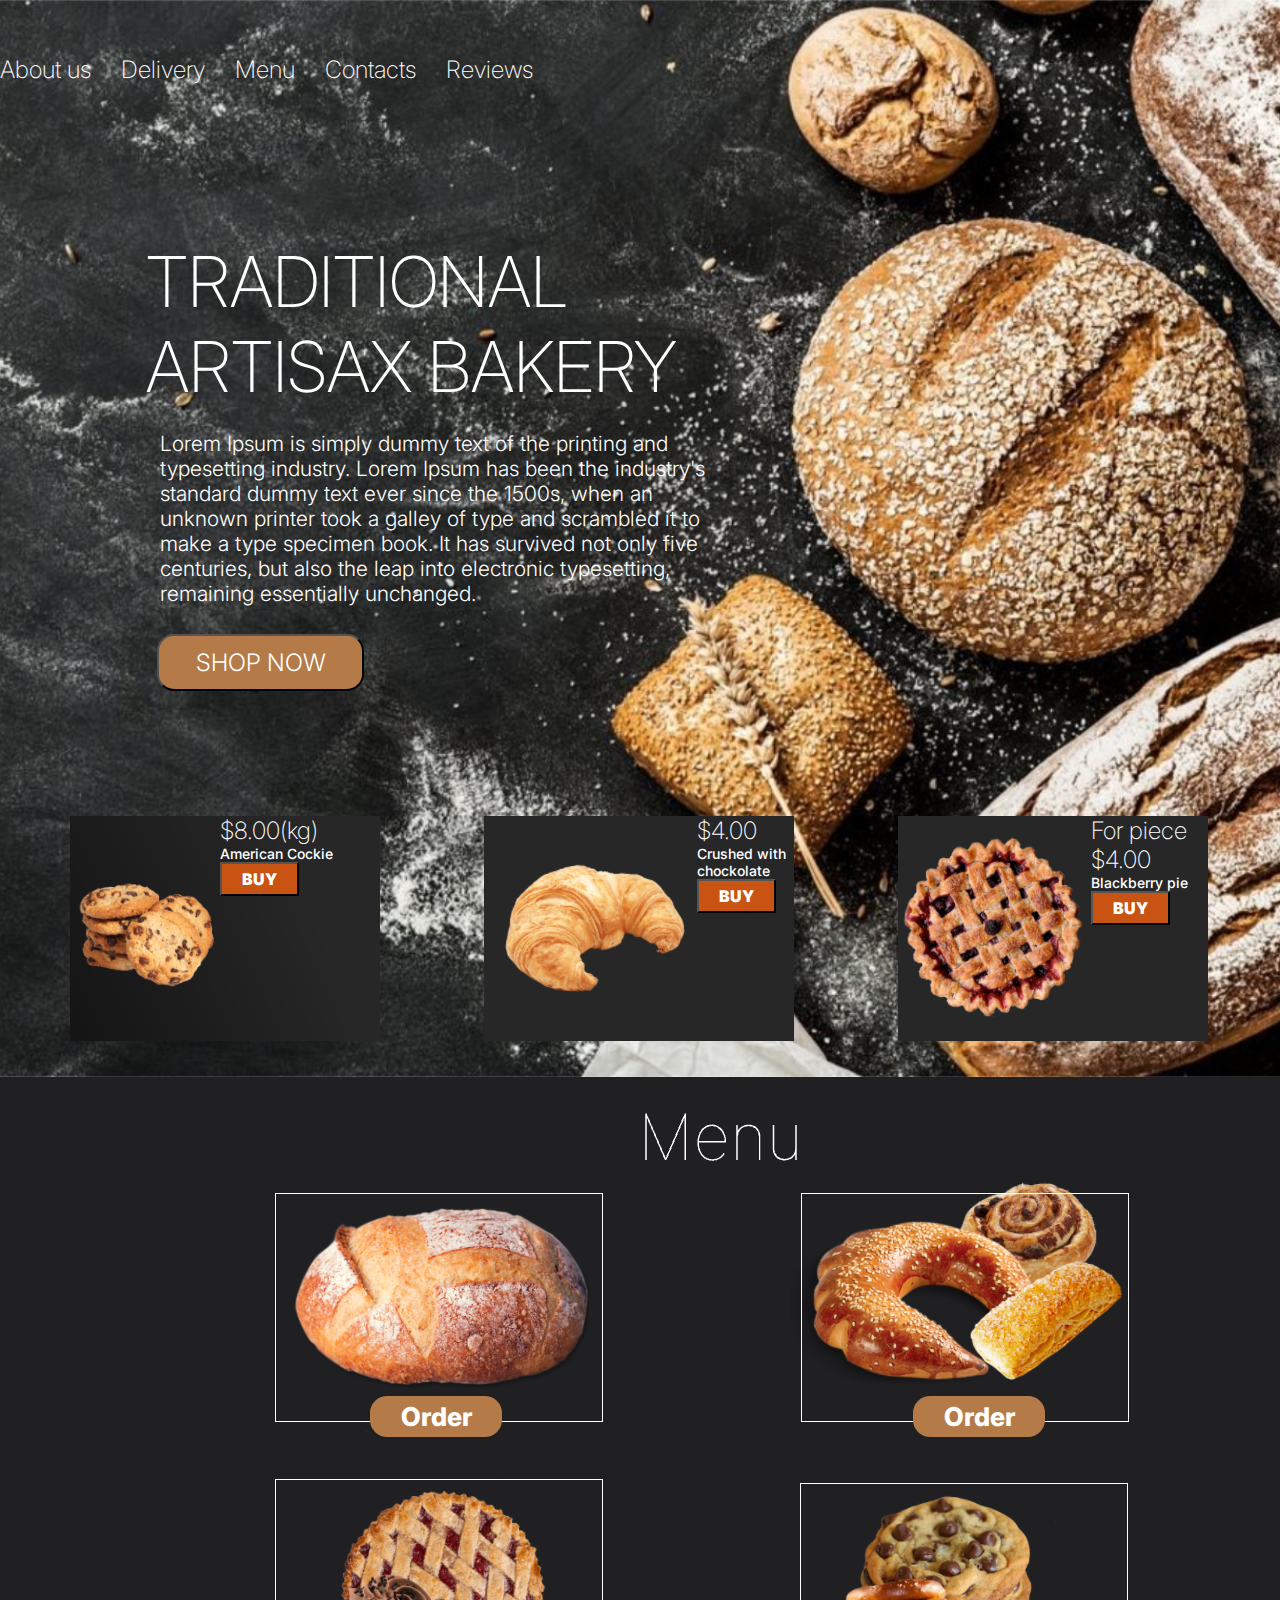
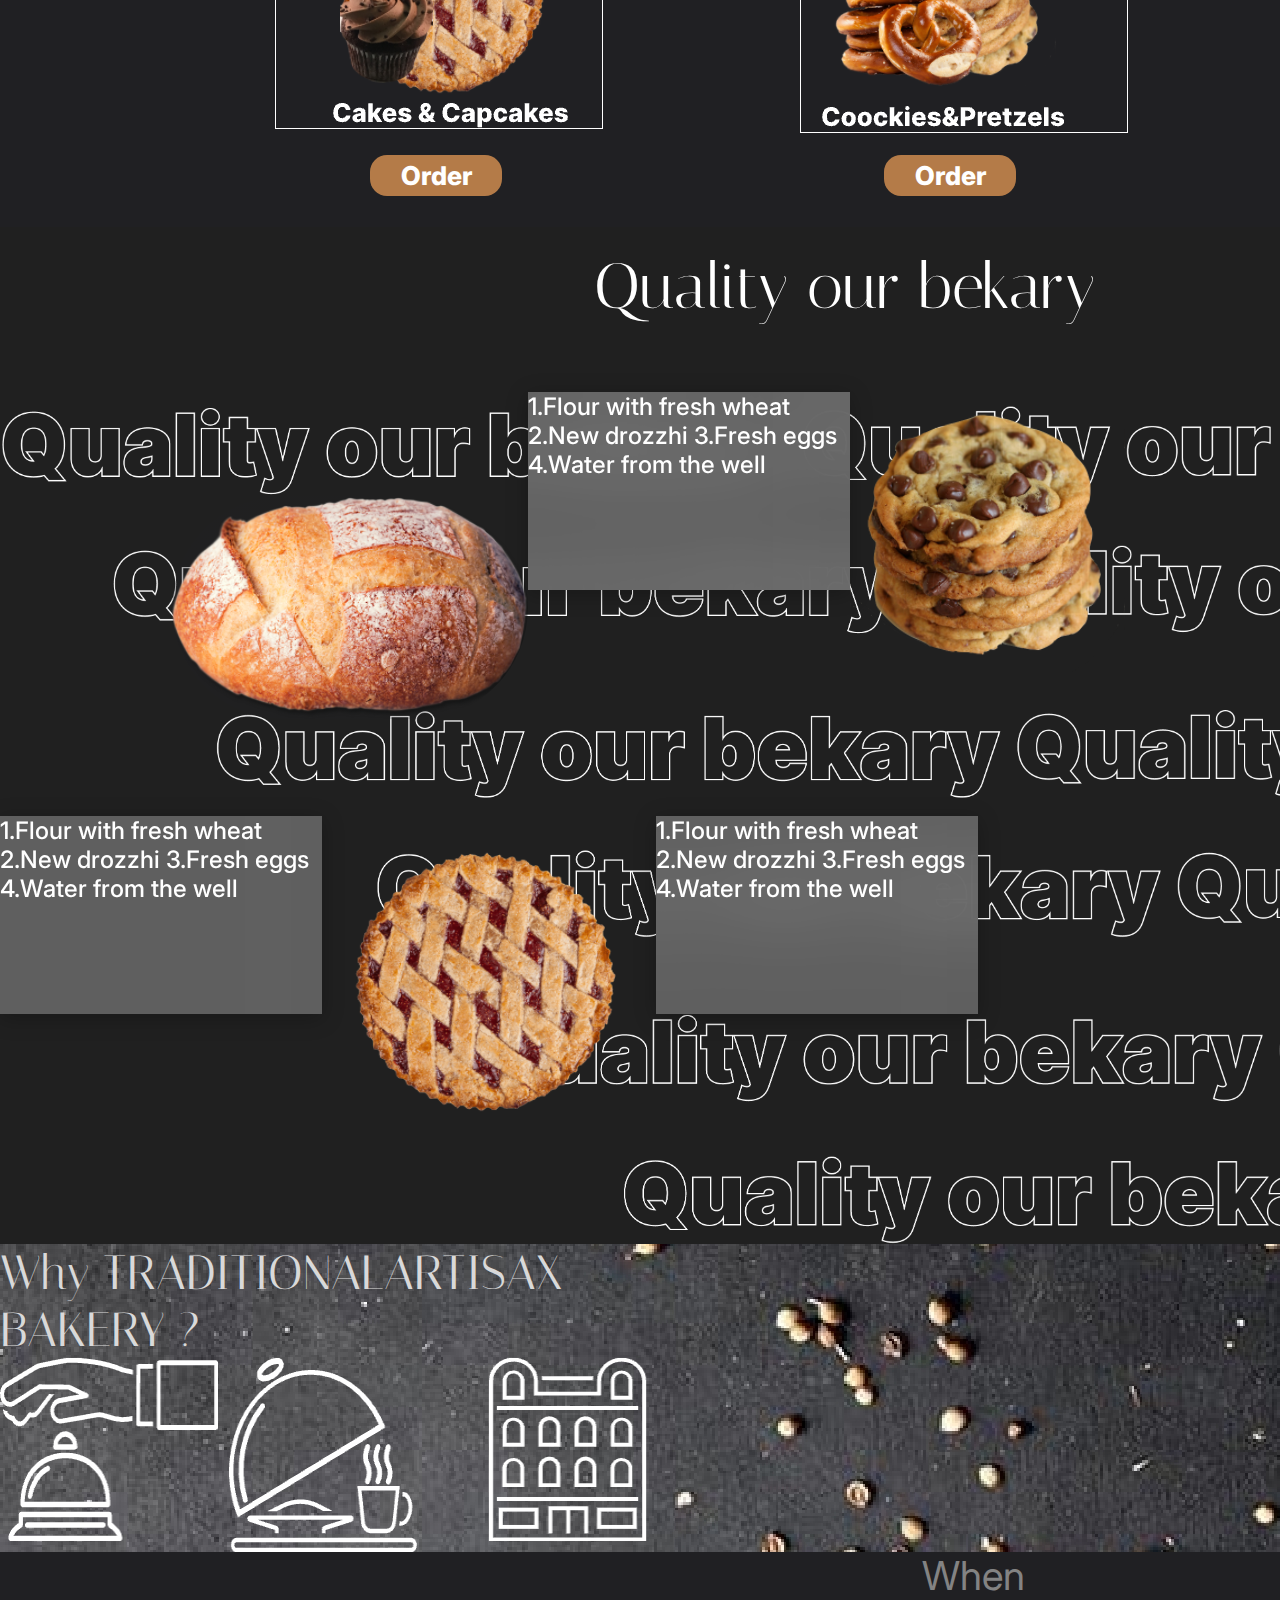
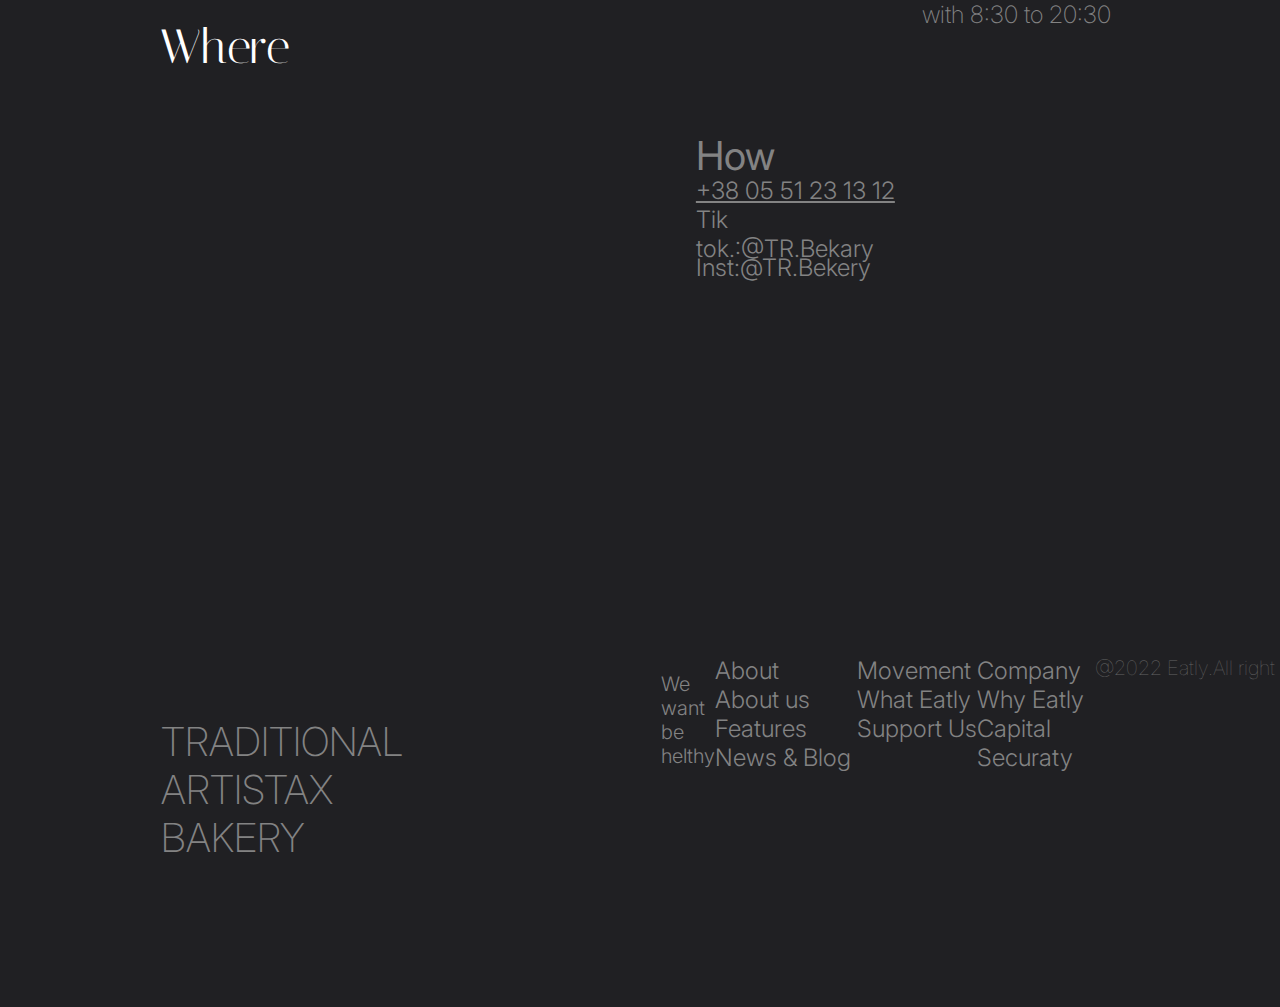
<file: index.html>
<!DOCTYPE html>
<html lang="en">

<head>
    <meta charset="UTF-8">
    <meta name="viewport" content="width=device-width, initial-scale=1.0">
    <title>Bakery/Homepage/Order?eng</title>
    <link rel="stylesheet" href="https://cdnjs.cloudflare.com/ajax/libs/modern-normalize/2.0.0/modern-normalize.css"
        integrity="sha512-gA2Bvu0/hw4oj0Lp8ZHjK+o3S4BE5m8d/wNVy6ktKLhHKPpWLQwv9ixzuWirWOakoJqlBdePq2NhoCaUOQ5npQ=="
        crossorigin="anonymous" referrerpolicy="no-referrer" />
    <link rel="preconnect" href="https://fonts.googleapis.com">
    <link rel="preconnect" href="https://fonts.gstatic.com" crossorigin>
    <link href="https://fonts.googleapis.com/css2?family=Inter:wght@100..900&display=swap" rel="stylesheet">
    <link rel="preconnect" href="https://fonts.googleapis.com">
    <link rel="preconnect" href="https://fonts.gstatic.com" crossorigin>
    <link href="https://fonts.googleapis.com/css2?family=Italiana&display=swap" rel="stylesheet">
    <link rel="stylesheet" href="style.css">
</head>

<body>
    <header class="header">
        <div class="container">
            <ul class="flex1">
                <li class="item1">
                    <p class="abo tex">About us</p>
                </li>
                <li class="item1">
                    <p class="del tex">Delivery</p>
                </li>
                <li class="item1">
                    <p class="men tex">Menu</p>
                </li>
                <li class="item1">
                    <p class="con tex">Contacts</p>
                </li>
                <li class="item1">
                    <p class="rev tex">Reviews</p>
                </li>
            </ul>
            <h1 class="h11">TRADITIONAL<br>ARTISAX BAKERY</h1>
            <p class="lorem1">Lorem Ipsum is simply dummy text of the printing and typesetting industry.
                Lorem Ipsum has been the industry's standard dummy text ever since the 1500s, when an unknown printer
                took a
                galley of type and scrambled it to make a type specimen book. It has survived not only five centuries,
                but
                also the leap into electronic typesetting, remaining essentially unchanged.</p>
            <button class="button1">SHOP NOW</button>
            <ul class="flex2">
                <li class="item2">
                    <div class="vid1">
                        <img src="img/pecivo.png" alt="pechivo" class="im1">
                        <section class="sec1">
                            <h3 class="h31">$8.00(kg)</h3>
                            <p class="p1">American Cockie</p>
                            <button class="button2">BUY</button>
                        </section>
                    </div>
                </li>
                <li class="item2">
                    <div class="vid2">
                        <img src="img/kruasan.png" alt="kruasan" class="im2">
                        <section class="sec2">
                            <h3 class="h32">$4.00</h3>
                            <p class="p2">Crushed with<br>chockolate</p>
                            <button class="button3">BUY</button>
                        </section>
                    </div>
                </li>
                <li class="item2">
                    <div class="vid3">
                        <img src="img/pirog.png" alt="pirog" class="im3">
                        <section class="sec3">
                            <h3 class="h33">For piece<br>$4.00</h3>
                            <p class="p3">Blackberry pie</p>
                            <button class="button4">BUY</button>
                        </section>
                    </div>
                </li>
            </ul>
        </div>
    </header>
    <div class="d1">
        <main class="main">
            <!-- <h1 class="h">Menu</h1>
            <ul>
            <li class="sect1"><img class="imgm1" src="/img/bread-mart-bread-with-no-background-1558851 1.png"
                    alt="bread"></li>
            <li><img class="eg1" src="/img/klipartz.png" alt=""><img class="eg2" src="img/pngwing.png" alt=""><img class="eg3" src="img/pngegg (3).png" alt=""><button class="ord1">Order</button></li>
            <li><img src="/img/Group 28.png" alt=""><button class="ord1">Order</button></li>
            <li><img src="/img/Group 29.png" alt=""><button class="ord1">Order</button></li>
        </ul> -->
            <button class="ord1 o1">Order</button>
            <button class="ord1 o2">Order</button>
            <button class="ord1 o3">Order</button>
            <button class="ord1 o4">Order</button>
        </main>
    </div>
    <div class="vivi">
        <h1 class="hh">Quality our bekary</h1>
    </div>
    <div class="viddd">
        <img class="lg1" src="img/bred.png" alt="bread">
        <div class="vi1">
            <p class="pp1">
                1.Flour with fresh wheat
                2.New drozzhi
                3.Fresh eggs
                4.Water from the well
            </p>
        </div>
        <img class="lg2" src="img/pngegg (4) 2.png" alt="cookie">
        <div class="vi1">
            <p class="pp1">
                1.Flour with fresh wheat
                2.New drozzhi
                3.Fresh eggs
                4.Water from the well
            </p>
        </div>
        <img class="lg3" src="img/dddd.png" alt="pie">
        <div class="vi1">
            <p class="pp1">
                1.Flour with fresh wheat
                2.New drozzhi
                3.Fresh eggs
                4.Water from the well
            </p>
        </div>
    </div>
    <div class="why">
        <h1 class="hb">Why TRADITIONALARTISAX BAKERY ?</h1>
        <div class="s1"><img class="g1" src="img/Group 1.png" alt="1"><img class="g2" src="img/Frame 1.png" alt="2"><img
                class="g3" src="img/Frame 4.png" alt="3"></div>
    </div>
    <div class="d1">
        <div class="iw1">
            <h3 class="w1">Where</h3>
            <iframe class="map"
                src="https://www.google.com/maps/embed?pb=!1m18!1m12!1m3!1d2566.4353240800933!2d36.318455476466305!3d49.96569422214876!2m3!1f0!2f0!3f0!3m2!1i1024!2i768!4f13.1!3m3!1m2!1s0x41270a4f68b30c45%3A0xfa3aef9c2e9680d3!2sKulynychi!5e0!3m2!1sde!2sat!4v1719610014442!5m2!1sde!2sat"
                width="535.21" height="487" style="border:0;" allowfullscreen="" loading="lazy"
                referrerpolicy="no-referrer-when-downgrade"></iframe>
        </div>
        <div>
            <p class="how">How</p>
            <a class="call1" href="tel:+380551231312">+38 05 51 23 13 12</a>
            <p class="tt1">Tik tok.:@TR.Bekary</p>
            <p class="inst1">Inst:@TR.Bekery</p>
        </div>
        <div>
            <p class="when">When</p>
            <p class="time1">with 8:30 to 20:30</p>
        </div>
    </div>
    <footer class="footer">
        <div class="ttab1">
            <h1 class="tab1">TRADITIONAL ARTISTAX BAKERY</h1>
        </div>
        <p class="wwbh1">We want be helthy</p>
        <div class="af1">
            <p class="ab1">About</p>
            <p class="afn1">About us <br> Features <br> News & Blog</p>
        </div>
        <div class="m1">
            <p class="m1">Movement </p>
            <p class="wes1">What Eatly <br> Support Us</p>
        </div>
        <div class="wc1">
            <p class="c1">Company</p>
            <p class="wecs1">Why Eatly <br> Capital <br> Securaty</p>
        </div>
        <br>
        <div class="e1">
            <p class="earr1">@2022 Eatly.All right riserved.</p>
        </div>
    </footer>
    <!-- <button><img src="foto.png" alt="hamster"></button> -->

</body>

</html>
</file>
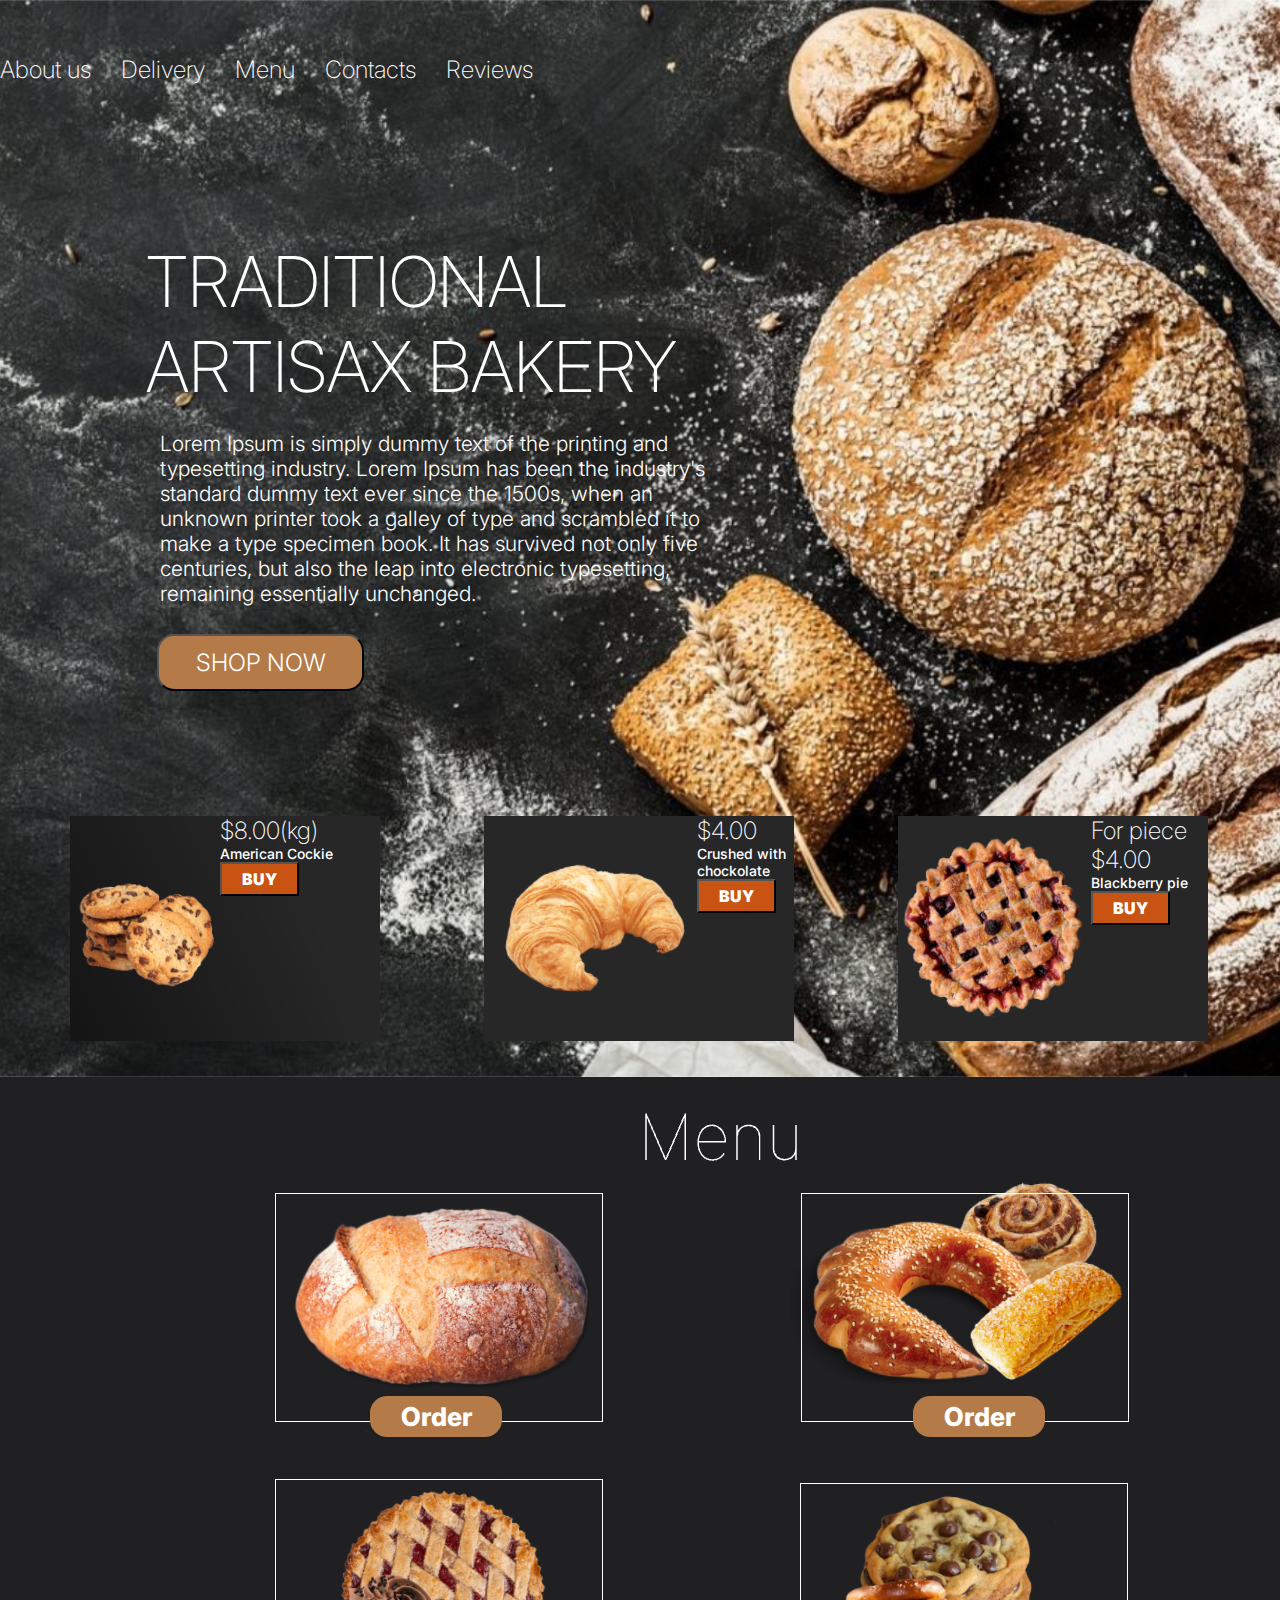
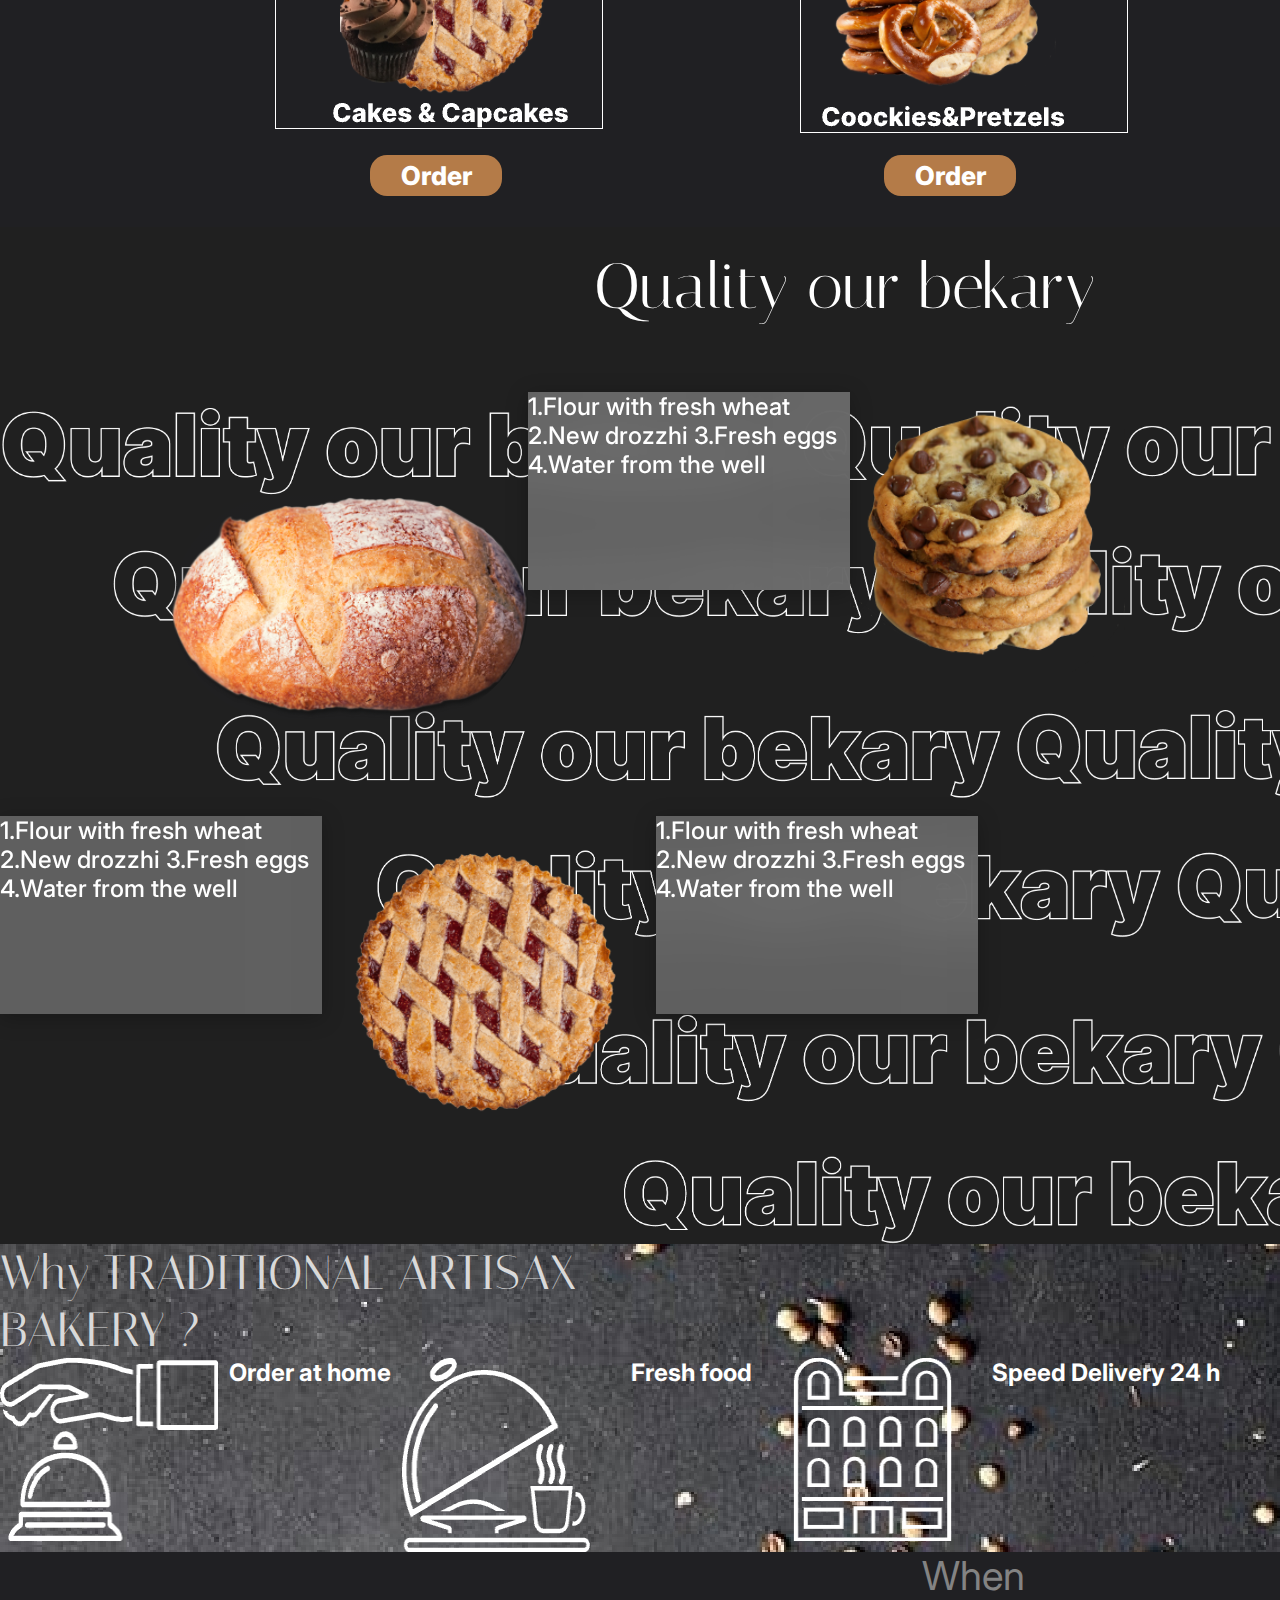
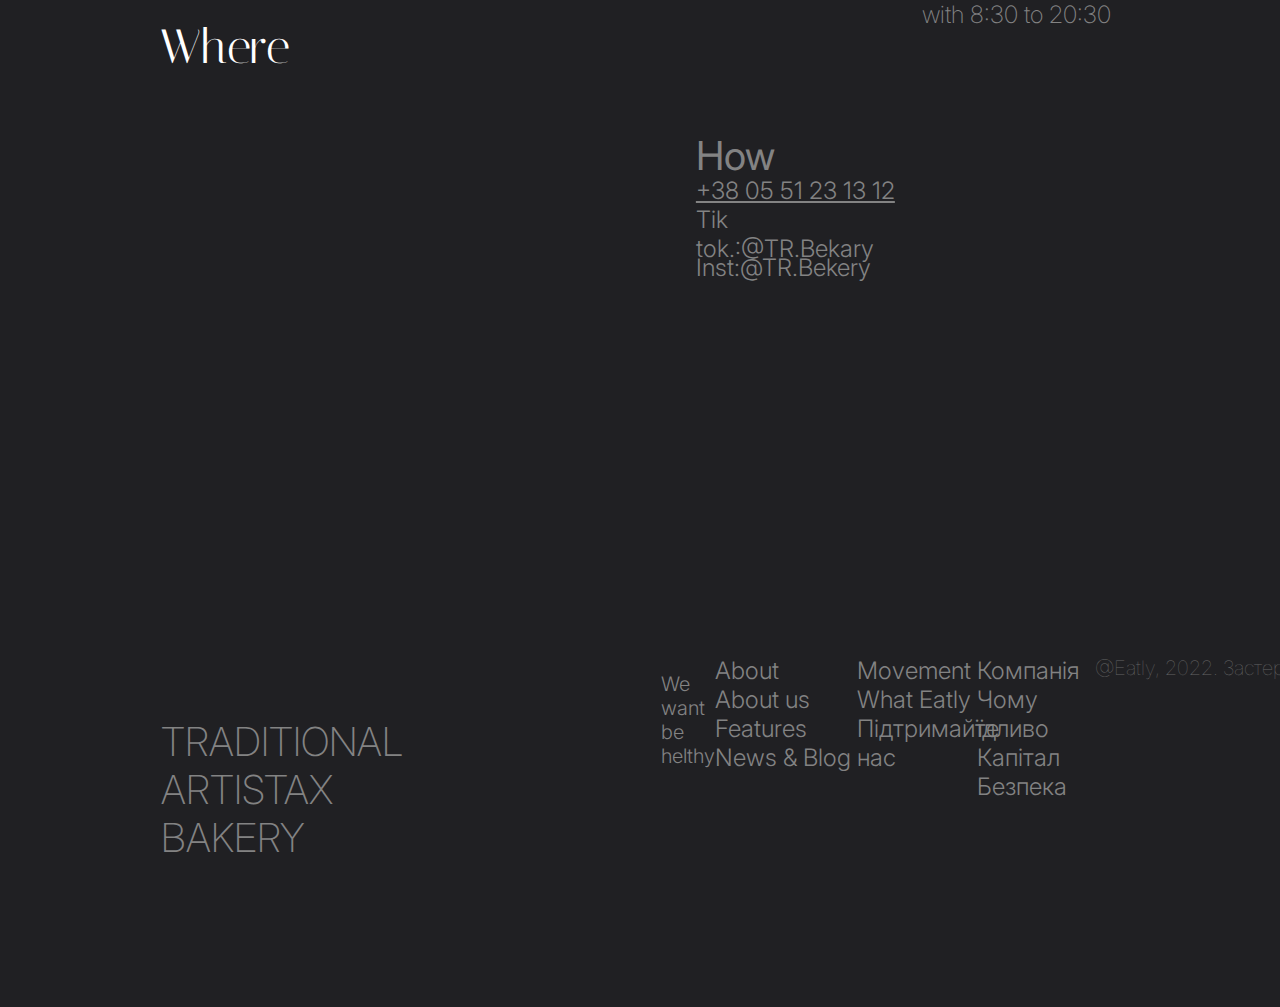
<file: index-ua.html>
<!DOCTYPE html>
<html lang="ua">

<head>
    <meta charset="UTF-8">
    <meta name="viewport" content="width=device-width, initial-scale=1.0">
    <title>Bakery/Домашня сторінка/Замовити?укр</title>
    <link rel="stylesheet" href="https://cdnjs.cloudflare.com/ajax/libs/modern-normalize/2.0.0/modern-normalize.css"
        integrity="sha512-gA2Bvu0/hw4oj0Lp8ZHjK+o3S4BE5m8d/wNVy6ktKLhHKPpWLQwv9ixzuWirWOakoJqlBdePq2NhoCaUOQ5npQ=="
        crossorigin="anonymous" referrerpolicy="no-referrer" />
    <link rel="preconnect" href="https://fonts.googleapis.com">
    <link rel="preconnect" href="https://fonts.gstatic.com" crossorigin>
    <link href="https://fonts.googleapis.com/css2?family=Inter:wght@100..900&display=swap" rel="stylesheet">
    <link rel="preconnect" href="https://fonts.googleapis.com">
    <link rel="preconnect" href="https://fonts.gstatic.com" crossorigin>
    <link href="https://fonts.googleapis.com/css2?family=Italiana&display=swap" rel="stylesheet">
    <link rel="stylesheet" href="style.css">
</head>

<body>
    <header class="header">
        <div class="container">
            <ul class="flex1">
                <li class="item1">
                    <p class="abo tex">About us</p>
                </li>
                <li class="item1">
                    <p class="del tex">Delivery</p>
                </li>
                <li class="item1">
                    <p class="men tex">Menu</p>
                </li>
                <li class="item1">
                    <p class="con tex">Contacts</p>
                </li>
                <li class="item1">
                    <p class="rev tex">Reviews</p>
                </li>
            </ul>
            <h1 class="h11">TRADITIONAL<br>ARTISAX BAKERY</h1>
            <p class="lorem1">Lorem Ipsum is simply dummy text of the printing and typesetting industry.
                Lorem Ipsum has been the industry's standard dummy text ever since the 1500s, when an unknown printer
                took a
                galley of type and scrambled it to make a type specimen book. It has survived not only five centuries,
                but
                also the leap into electronic typesetting, remaining essentially unchanged.</p>
            <button class="button1">SHOP NOW</button>
            <ul class="flex2">
                <li class="item2">
                    <div class="vid1">
                        <img src="img/pecivo.png" alt="pechivo" class="im1">
                        <section class="sec1">
                            <h3 class="h31">$8.00(kg)</h3>
                            <p class="p1">American Cockie</p>
                            <button class="button2">BUY</button>
                        </section>
                    </div>
                </li>
                <li class="item2">
                    <div class="vid2">
                        <img src="img/kruasan.png" alt="kruasan" class="im2">
                        <section class="sec2">
                            <h3 class="h32">$4.00</h3>
                            <p class="p2">Crushed with<br>chockolate</p>
                            <button class="button3">BUY</button>
                        </section>
                    </div>
                </li>
                <li class="item2">
                    <div class="vid3">
                        <img src="img/pirog.png" alt="pirog" class="im3">
                        <section class="sec3">
                            <h3 class="h33">For piece<br>$4.00</h3>
                            <p class="p3">Blackberry pie</p>
                            <button class="button4">BUY</button>
                        </section>
                    </div>
                </li>
            </ul>
        </div>
    </header>
    <div class="d1">
        <main class="main">
            <button class="ord1 o1">Order</button>
            <button class="ord1 o2">Order</button>
            <button class="ord1 o3">Order</button>
            <button class="ord1 o4">Order</button>
        </main>
    </div>
    <div class="vivi">
        <h1 class="hh">Quality our bekary</h1>
    </div>
    <div class="viddd">
        <img class="lg1" src="img/bred.png" alt="bread">
        <div class="vi1">
            <p class="pp1">
                1.Flour with fresh wheat
                2.New drozzhi
                3.Fresh eggs
                4.Water from the well
            </p>
        </div>
        <img class="lg2" src="img/pngegg (4) 2.png" alt="cookie">
        <div class="vi1">
            <p class="pp1">
                1.Flour with fresh wheat
                2.New drozzhi
                3.Fresh eggs
                4.Water from the well
            </p>
        </div>
        <img class="lg3" src="img/dddd.png" alt="pie">
        <div class="vi1">
            <p class="pp1">
                1.Flour with fresh wheat
                2.New drozzhi
                3.Fresh eggs
                4.Water from the well
            </p>
        </div>
    </div>
    <div class="why">
        <h1 class="hb">Why TRADITIONAL ARTISAX BAKERY ?</h1>
        <div class="s1"><img class="g1" src="img/Group 1.png" alt="1">
            <p class="oah1">Order at home</p><img class="g2" src="img/Frame 1.png" alt="2">
            <p class="ff1">Fresh food</p><img class="g3" src="img/Frame 4.png" alt="3">
            <p class="sd24h1">Speed Delivery 24 h</p>
        </div>
    </div>
    <div class="d1">
        <div class="iw1">
            <h3 class="w1">Where</h3>
            <iframe class="map"
                src="https://www.google.com/maps/embed?pb=!1m18!1m12!1m3!1d2566.4353240800933!2d36.318455476466305!3d49.96569422214876!2m3!1f0!2f0!3f0!3m2!1i1024!2i768!4f13.1!3m3!1m2!1s0x41270a4f68b30c45%3A0xfa3aef9c2e9680d3!2sKulynychi!5e0!3m2!1sde!2sat!4v1719610014442!5m2!1sde!2sat"
                width="535.21" height="487" style="border:0;" allowfullscreen="" loading="lazy"
                referrerpolicy="no-referrer-when-downgrade"></iframe>
        </div>
        <div>
            <p class="how">How</p>
            <a class="call1" href="tel:+380551231312">+38 05 51 23 13 12</a>
            <p class="tt1">Tik tok.:@TR.Bekary</p>
            <p class="inst1">Inst:@TR.Bekery</p>
        </div>
        <div>
            <p class="when">When</p>
            <p class="time1">with 8:30 to 20:30</p>
        </div>
    </div>
    <footer class="footer">
        <div class="ttab1">
            <h1 class="tab1">TRADITIONAL ARTISTAX BAKERY</h1>
        </div>
        <p class="wwbh1">We want be helthy</p>
        <div class="af1">
            <p class="ab1">About</p>
            <p class="afn1">About us <br> Features <br> News & Blog</p>
        </div>
        <div class="m1">
            <p class="m1">Movement </p>
            <p class="wes1">What Eatly <br>Підтримайте нас</p>
        </div>
        <div class="wc1">
            <p class="c1">Компанія</p>
            <p class="wecs1">Чому їдливо <br> Капітал <br> Безпека</p>
        </div>
        <br>
        <div class="e1">
            <p class="earr1">@Eatly, 2022. Застережено.</p>
        </div>
    </footer>
    <!-- <button><img src="foto.png" alt="hamster"></button> -->

</body>

</html>
</file>
<file: style.css>
* {
    margin: 0px;
    padding: 0px;
}

.header {
    background-image: url("img/bgi.jpeg");
    background-size: cover;
    /* height: 1024px; */
}

.tex {
    font-size: 24px;
    font-family: "Inter";
    color: rgb(255, 255, 255);
    font-weight: 200;
    line-height: 29px;
    margin-top: 55px;
    margin-left: 156;

}

.flex1 {
    display: flex;
    margin: 0;
    gap: 30px;
}

.item1 {
    list-style: none;

}

body {
    margin: 0;
}

.h11 {
    color: rgb(255, 255, 255);
    font-family: "Inter";
    font-size: 70px;
    font-weight: 200;
    line-height: 85px;
    margin-left: 146px;
    margin-top: 155px;
}

.lorem1 {
    color: rgb(255, 255, 255);
    font-family: "Inter";
    font-size: 21px;
    font-weight: 300;
    line-height: 25px;
    width: 570.25px;
    height: 200px;
    margin-left: 160px;
    margin-top: 22px;
    margin-bottom: 0;
}

.button1 {
    border-radius: 17px;
    background: rgb(180, 123, 72);
    width: 207px;
    height: 57px;
    font-family: "Inter";
    font-size: 24px;
    font-weight: 300;
    line-height: 29px;
    color: rgb(255, 255, 255);
    margin-left: 157px;
    margin-top: 3px;
    margin-bottom: 125px;
}

.item2 {
    list-style: none;

}

.vid1 {
    width: 310px;
    height: 225px;
    background: linear-gradient(65.47deg, rgb(0, 0, 0) -79.118%, rgba(0, 0, 0, 0) 73.925%);
    background-color: rgb(39, 39, 39);
    margin-left: 70px;
}

.vid2 {
    width: 310px;
    height: 225px;
    background-color: rgb(39, 39, 39);
}

.vid3 {
    width: 310px;
    height: 225px;
    background-color: rgb(39, 39, 39);
}

.flex2 {
    display: flex;
    gap: 104px;
    margin: 0px;
}

.im1 {
    width: 150px;
    height: 225px;
    margin-top: -23px;
}

.im2 {
    width: 213px;
    height: 225px;
}

.im3 {
    width: 193px;
    height: 193px;
    margin-top: 15px;
}

.h31 {
    color: rgb(255, 255, 255);
    font-family: "Inter";
    font-size: 24px;
    font-weight: 200;
    line-height: 29px;
}

.h32 {
    color: rgb(255, 255, 255);
    font-family: "Inter";
    font-size: 24px;
    font-weight: 200;
    line-height: 29px;
}

.h33 {
    color: rgb(255, 255, 255);
    font-family: "Inter";
    font-size: 24px;
    font-weight: 200;
    line-height: 29px;
}

.p1 {
    color: rgb(255, 255, 255);
    font-family: "Inter";
    font-size: 14px;
    font-weight: 500;
    line-height: 17px;
}

.p2 {
    color: rgb(255, 255, 255);
    font-family: "Inter";
    font-size: 14px;
    font-weight: 500;
    line-height: 17px;
}

.p3 {
    color: rgb(255, 255, 255);
    font-family: "Inter";
    font-size: 14px;
    font-weight: 500;
    line-height: 17px;
}

.vid1 {
    display: flex;
    margin-bottom: 36px;
}

.vid2 {
    display: flex;
    margin-bottom: 36px;
}

.vid3 {
    display: flex;
    margin-bottom: 36px;
}

.vid1:hover {
    background-color: rgb(235, 173, 81);
}

.vid2:hover {
    background-color: rgb(235, 173, 81);
}

.vid3:hover {
    background-color: rgb(235, 173, 81);
}

.button2 {
    width: 79px;
    height: 34px;
    color: rgb(255, 255, 255);
    font-family: "Inter";
    font-size: 16px;
    font-weight: 900;
    line-height: 19px;
    background-color: rgb(200, 83, 18);
}

.button3 {
    width: 79px;
    height: 34px;
    color: rgb(255, 255, 255);
    font-family: "Inter";
    font-size: 16px;
    font-weight: 900;
    line-height: 19px;
    background-color: rgb(200, 83, 18);
}

.button4 {
    width: 79px;
    height: 34px;
    color: rgb(255, 255, 255);
    font-family: "Inter";
    font-size: 16px;
    font-weight: 900;
    line-height: 19px;
    background-color: rgb(200, 83, 18);
}

.container {
    margin: 0 auto;
    /* outline: 1px solid blue; */
    display: block;
    width: 1300px;
}

.main {
    background-color: rgb(32, 32, 35);
}

.h {
    font-family: "Inter";
    color: white;
    margin: 0px;
}

.ord1 {
    width: 132px;
    height: 41px;
    border-radius: 17px;
    background: rgb(180, 123, 72);
    color: rgb(255, 255, 255);
    font-family: "Inter";
    font-size: 25.92px;
    font-weight: 800;
    line-height: 31px;
}

/* .tekst{
    background-image: url(/img/Group\ 24.png);
    background-image: repeat;
} */
.sect1 {
    display: flex;
    align-items: center;
    justify-content: center;
    box-sizing: border-box;
    border: 1px solid rgb(255, 255, 255);
    width: 328px;
    height: 229px;
}

.imgm1 {
    width: 294px;
    height: 184.39px;
}

.viddd {
    background-color: rgb(32, 32, 32);
    background-image: linear-gradient(right top rgb(32, 32, 35), rgba(0, 0, 0, 0));
    background-image: url(img/Сочетание\ 1.png);
    background-image: no-repeat;
    height: 852px;
    background-size: cover;
    background-position: top 100px;
}

.main {
    background-image: url("img/Group\ 46.png");
    height: 750px;
}

.o1 {
    margin-left: 370px;
    margin-top: 353.51px;
}

.o2 {
    margin-left: 407px;
}

.o3 {
    margin-left: 370px;
    margin-top: px;
}

.o4 {
    margin-left: 378px;
    margin-top: 269.51px;
}

.lg1 {
    width: 355.89px;
    height: 223px;
    border-radius: 112.5px;
    background-image: linear-gradient(65.47deg, rgb(0, 0, 0) -106.504%, rgb(32, 32, 35) -106.485%, rgba(0, 0, 0, 0) 79.532%);
    margin-left: 172px;
    margin-top: 104px;
}

.lg2 {
    width: 275px;
    height: 284px;
}

.hh {
    width: 501px;
    height: 75px;
    color: rgb(255, 255, 255);
    font-family: "Italiana";
    font-size: 64px;
    font-weight: 400;
    line-height: 75px;
    margin-left: 594px;
}

.vivi {
    display: flex;
    align-items: center;
    height: 211px;
    background-color: rgb(32, 32, 32);
}

.why {
    background-image: url(img/зрту.jpeg);
}

.hb {
    width: 735px;
    height: 114px;
    color: rgb(217, 217, 217);
    font-family: "Italiana";
    font-size: 48px;
    font-weight: 400;
    line-height: 57px;
}

.vi1 {
    width: 322px;
    height: 198.46px;
    box-shadow: 0px 4px 20px 0px rgba(0, 0, 0, 0.25);
    backdrop-filter: blur(36px);
    background: rgba(242, 242, 242, 0.3);
}

.ord1 {
    border: none;
    cursor: pointer;
    margin-top: 318.51px;
}

/* .eg1{
    z-index: 2;
}
.eg2{
    z-index: 1;
}
.eg3{
    z-index: 3;
} */
.pp1 {
    width: 309px;
    height: 92px;
    color: rgb(255, 255, 255);
    font-family: "Inter";
    font-size: 24px;
    font-weight: 500;
    line-height: 29px;
}

.s1 {
    display: flex;
    gap: 10.75px;
}

.g1 {
    width: 218.25px;
    height: 183px;
}

.g2 {
    width: 218.25px;
    height: 194px;
}

.g3 {
    width: 218.25px;
    height: 183px;
}

.w1 {
    width: 129.54px;
    height: 57px;
    color: rgb(255, 255, 255);
    font-family: "Italiana";
    font-size: 48px;
    font-weight: 400;
    line-height: 57px;
}

.d1 {
    background-color: rgb(32, 32, 35);
    background-size: cover;
    height: 704px;
}

.viddd {
    display: flex;
    flex-wrap: wrap;
}

.lg3 {
    width: 334px;
    height: 332px;
}

.how {
    width: 175.73px;
    height: 44px;
    color: rgb(131, 131, 131);
    font-family: "Inter";
    font-size: 40px;
    font-weight: 400;
    line-height: 48px;
}

.when {
    width: 109.45px;
    height: 48px;
    color: rgb(131, 131, 131);
    font-family: "Inter";
    font-size: 40px;
    font-weight: 400;
    line-height: 48px;
}

.call1 {
    color: rgb(131, 131, 131);
    font-family: "Inter";
    font-size: 24px;
    font-weight: 300;
    line-height: 29px;
}

.tt1 {
    width: 109.45px;
    height: 48px;
    color: rgb(131, 131, 131);
    font-family: "Inter";
    font-size: 24px;
    font-weight: 300;
    line-height: 29px;
}

.inst1 {
    width: 225.93px;
    height: 87px;
    color: rgb(131, 131, 131);
    font-family: "Inter";
    font-size: 24px;
    font-weight: 300;
    line-height: 29px;
}

.time1 {
    color: rgb(131, 131, 131);
    font-family: "Inter";
    font-size: 24px;
    font-weight: 200;
    line-height: 29px;
}

.footer {
    background-color: rgb(32, 32, 35);
    background-size: cover;
    height: 351px;
}

.map {
    margin-left: 160.66px;
    margin-bottom: 50px;
}

.tab1 {
    width: 322.34px;
    height: 96px;
    color: rgb(131, 131, 131);
    font-family: "Inter";
    font-size: 40px;
    font-weight: 200;
    line-height: 48px;
}

.wwbh1 {
    width: 174.73px;
    height: 24px;
    color: rgb(131, 131, 131);
    font-family: "Inter";
    font-size: 20px;
    font-weight: 300;
    line-height: 24px;
}

.ab1 {
    width: 68.28px;
    height: 29px;
    color: rgb(131, 131, 131);
    font-family: "Inter";
    font-size: 24px;
    font-weight: 300;
    line-height: 29px;
}

.afn1 {
    width: 142.59px;
    height: 87px;
    color: rgb(131, 131, 131);
    font-family: "Inter";
    font-size: 24px;
    font-weight: 300;
    line-height: 29px;
}

.m1 {
    width: 119.5px;
    height: 29px;
    color: rgb(131, 131, 131);
    font-family: "Inter";
    font-size: 24px;
    font-weight: 300;
    line-height: 29px;
}

.wes1 {
    width: 127.53px;
    height: 58px;
    color: rgb(131, 131, 131);
    font-family: "Inter";
    font-size: 24px;
    font-weight: 300;
    line-height: 29px;
}

.c1 {
    width: 107.45px;
    height: 29px;
    color: rgb(131, 131, 131);
    font-family: "Inter";
    font-size: 24px;
    font-weight: 300;
    line-height: 29px;
}

.wecs1 {
    width: 118.49px;
    height: 87px;
    color: rgb(131, 131, 131);
    font-family: "Inter";
    font-size: 24px;
    font-weight: 300;
    line-height: 29px;
}

.earr1 {
    width: 275.14px;
    height: 24px;
    color: rgb(101, 101, 101);
    font-family: "Inter";
    font-size: 20px;
    font-weight: 100;
    line-height: 24px;
}

.footer {
    display: flex;
}

.footer+div.e1 {
    background-color: rgb(255, 0, 0);
}

.af1 {
    display: block;
}

.m1 {
    display: block;
}

.wc1 {
    display: block;
}

.d1 {
    display: flex;
}

.tab1 {
    margin-left: 160.67px;
    margin-top: 62px;
}

.wwbh1 {
    margin-left: 177.74px;
    margin-top: 16px;
}

.ttab1 {
    display: flex;
}

.iw1 {
    display: block;
}

.w1 {
    margin-left: 159.66px;
    margin-top: 66px;
}

.map {
    margin-top: 44px;
}

.how {
    margin-left: 13200.55;
    margin-top: 180px;
}

.oah1 {
    color: rgb(255, 255, 255);
    font-family: "Inter";
    font-size: 24px;
    font-weight: 700;
    line-height: 29px;
}

.ff1 {
    color: rgb(255, 255, 255);
    font-family: "Inter";
    font-size: 24px;
    font-weight: 700;
    line-height: 29px;
}

.sd24h1 {
    color: rgb(255, 255, 255);
    font-family: "Inter";
    font-size: 24px;
    font-weight: 700;
    line-height: 29px;
}
</file>
